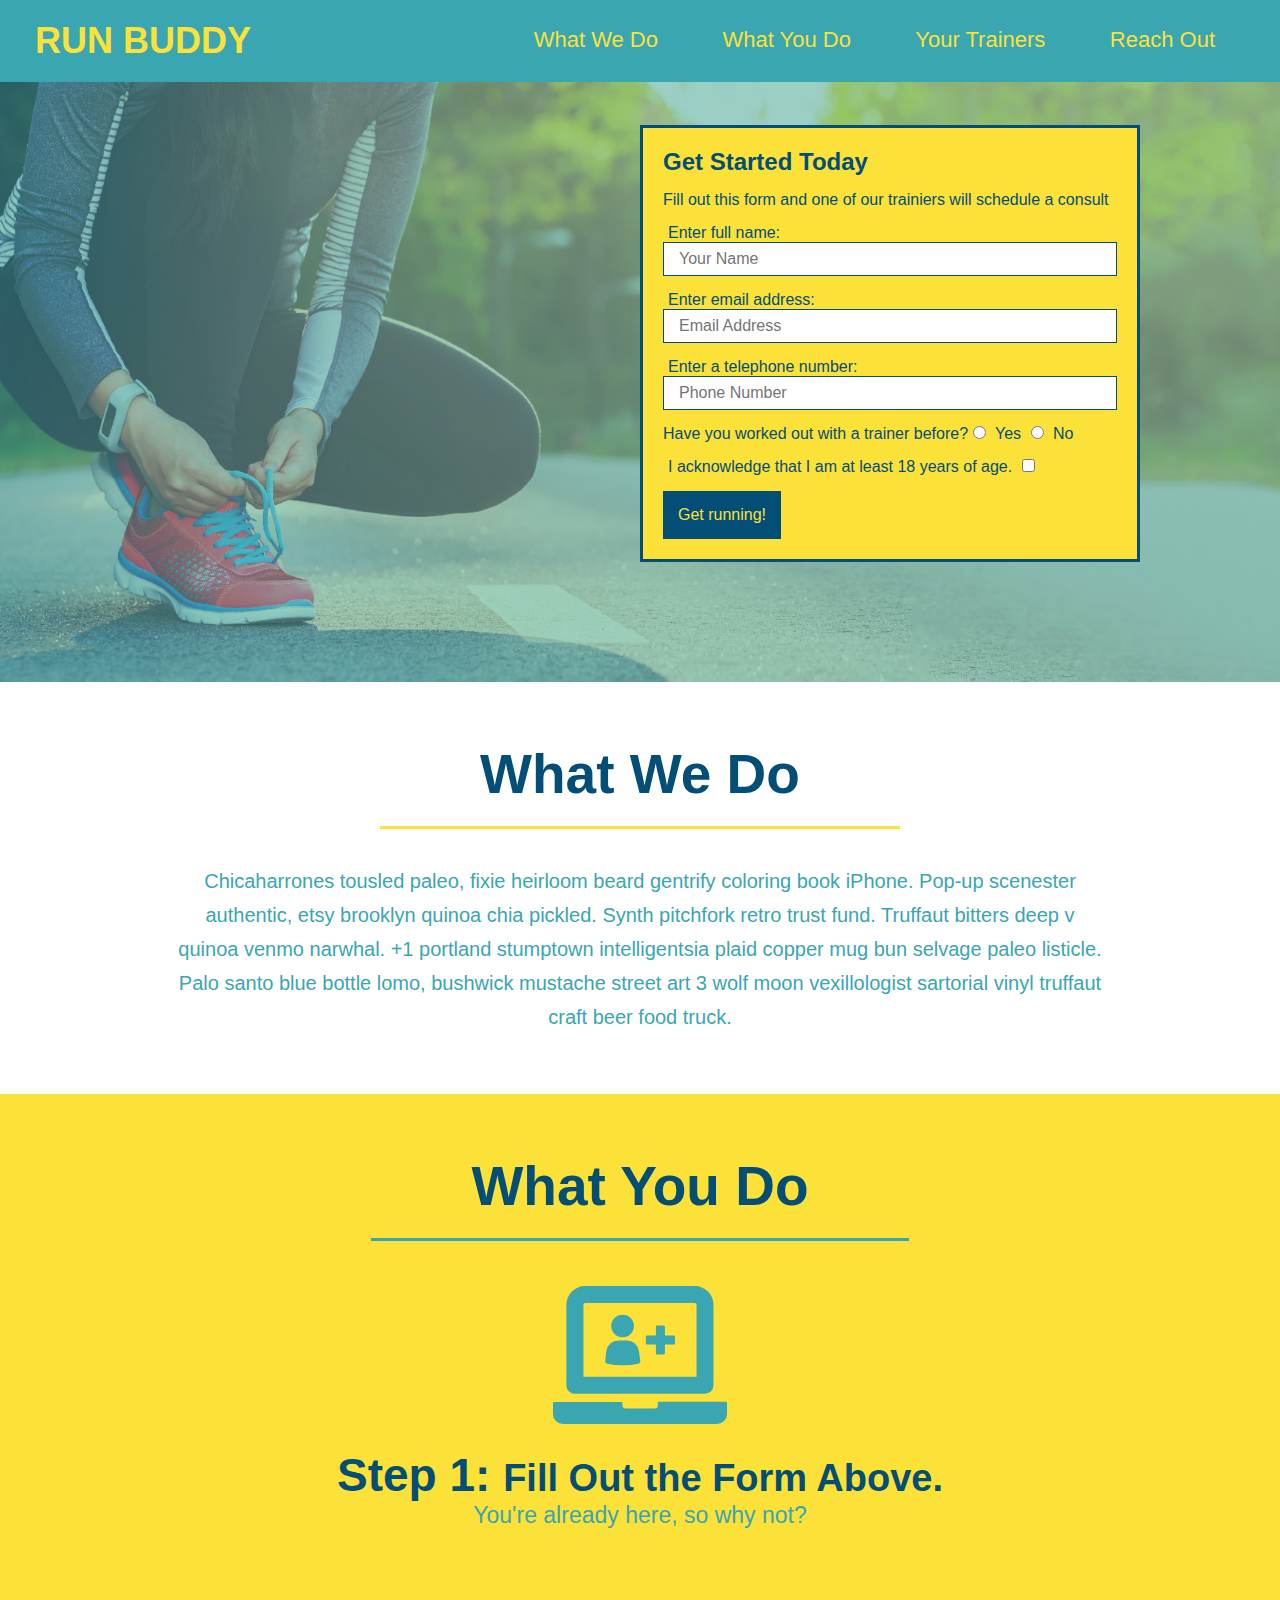
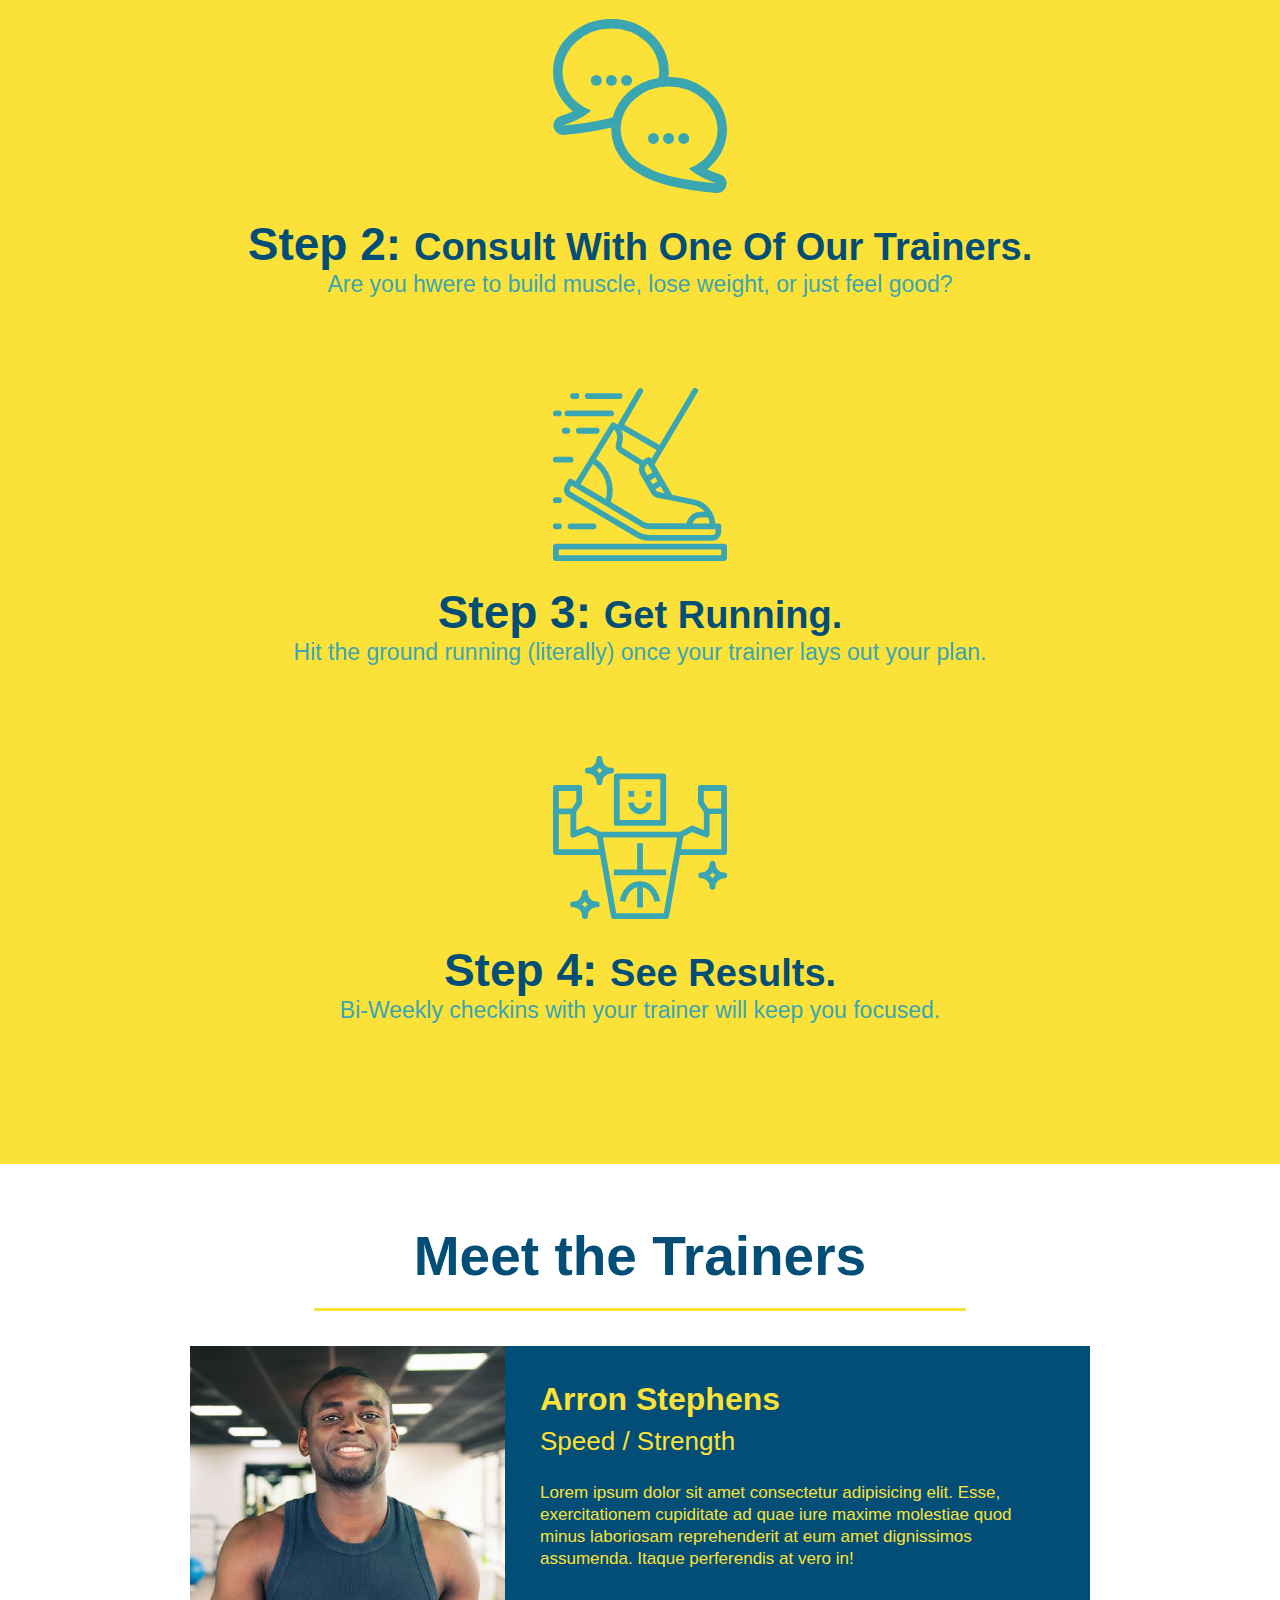
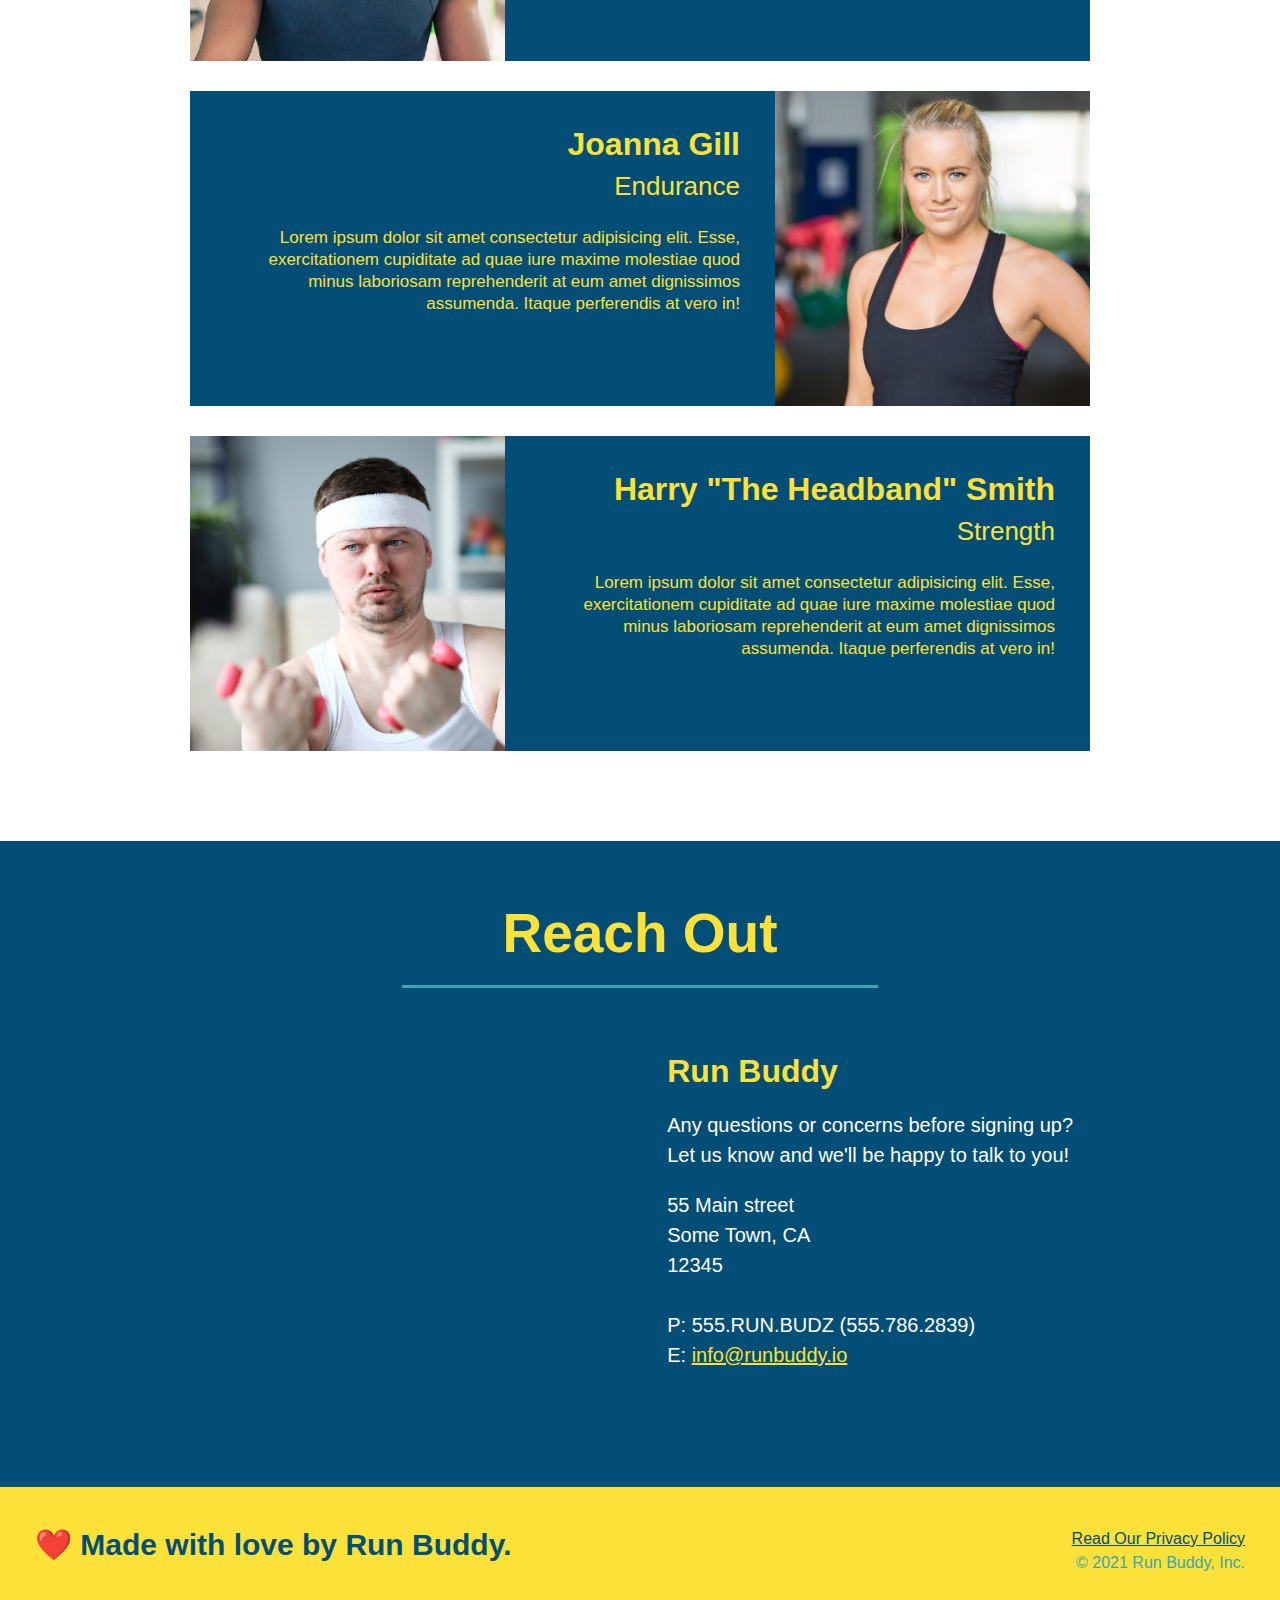
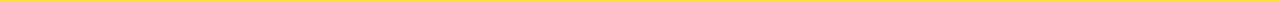
<file: index.html>
<!DOCTYPE html>
<html lang="en">
    <head>
        <meta charset="UTF-8" />
        <link rel="stylesheet" href="./assets/css/style.css" />
        <title>Run Buddy</title>
    </head>

    <body>
        <!-- Header: Navigation --> 
        <header>
            <h1>
                <a href="/">RUN BUDDY</a>
            </h1>

            <nav>
                <!-- Unordered list element -->
                <ul>
                    <!--List item element -->
                    <li>
                        <!-- Anchor element -->
                        <a href="#what-we-do">What We Do</a>
                    </li>
                    <li>
                        <a href="#what-you-do">What You Do</a>
                    </li>
                    <li>
                        <a href="#your-trainers">Your Trainers</a>
                    </li>
                    <li>
                        <a href="#reach-out">Reach Out</a>
                    </li>
                </ul>
            </nav>
        </header>

        <!-- Section: Hero Banner and Form --> 
        <section class="hero">
            <div class="hero-form">
                <h3>Get Started Today</h3>
                <p>Fill out this form and one of our trainiers will schedule a consult</p>
                
                <!-- Add form element -->
                <form>
                    <label for="name">Enter full name:</label>
                    <input class="form-input" type="text" placeholder="Your Name" name="name" id="name" />

                    <label for="email">Enter email address:</label>
                    <input class="form-input" type="email" placeholder="Email Address" name="email" id="email" />

                    <label for="phone">Enter a telephone number:</label>
                    <input class="form-input" type="tel" placeholder="Phone Number" name="phone" id="phone" />

                    <p>
                        Have you worked out with a trainer before?
                        <input type="radio" name="trainer-confirm" id="trainer-yes" />
                        <label for="trainer-yes">Yes</label>
                        <input type="radio" name="trainer-confirm" id="trianer-no" />
                        <label for="trainer-no">No</label>
                    </p>
                    <p>
                        <label for="checkbox">I acknowledge that I am at least 18 years of age.</label>
                        <input type="checkbox" name="age-confirm" id="checkbox" />
                    </p>

                    <button type="submit">
                        Get running!
                    </button>
                </form>
            </div>
        </section>

        <!-- Section: What We Do --> 
        <section id="what-we-do" class="intro">
            <h2 class="section-title primary-border">What We Do</h2>
            <p>
                Chicaharrones tousled paleo, fixie heirloom beard gentrify coloring book iPhone.  Pop-up scenester authentic,
                etsy brooklyn quinoa chia pickled.  Synth pitchfork retro trust fund.  Truffaut bitters deep v quinoa venmo narwhal.
                +1 portland stumptown intelligentsia plaid copper mug bun selvage paleo listicle.  Palo santo blue bottle lomo, 
                bushwick mustache street art 3 wolf moon vexillologist sartorial vinyl truffaut craft beer food truck.
            </p>
        </section>

        <!-- Section: What You Do --> 
        <section id="what-you-do" class="steps">
            <h2 class="section-title secondary-border">What You Do</h2>
            
            <div>
                <img src="./assets/images/step-1.svg" alt="" />
                <h3>Step 1: <span>Fill Out the Form Above.</span></h3>
                <p>You're already here, so why not?</p>
            </div>
            
            <div>
                <img src="./assets/images/step-2.svg" alt="" />
                <h3>Step 2: <span>Consult With One Of Our Trainers.</span></h3>
                <p>Are you hwere to build muscle, lose weight, or just feel good?</p>
            </div>

            <div>
                <img src="./assets/images/step-3.svg" alt="" />
                <h3>Step 3: <span>Get Running.</span></h3>
                <p>Hit the ground running (literally) once your trainer lays out your plan.</p>
            </div>

            <div>
                <img src="./assets/images/step-4.svg" alt="" />
                <h3>Step 4: <span>See Results.</span></h3>
                <p>Bi-Weekly checkins with your trainer will keep you focused.</p>
            </div>
        </section>

        <!-- Section: Meet the Trainers --> 
        <section  id="your-trainers" class="trainers">
            <h2 class="section-title primary-border">Meet the Trainers</h2>
            
            <article class="trainer">
                <img src="./assets/images/trainer-1.jpg" alt="Arron Stephens in his workout clothes, ready to pump iron"/>
                <div class="trainer-bio text-left">
                    <h3>Arron Stephens</h3>
                    <h4>Speed / Strength</h4>
                    <p>
                        Lorem ipsum dolor sit amet consectetur adipisicing elit. Esse, exercitationem cupiditate ad quae iure maxime molestiae quod minus laboriosam reprehenderit at eum amet dignissimos assumenda. Itaque perferendis at vero in!
                    </p>
                </div>
            </article>

            <article class="trainer">
                <div class="trainer-bio text-right">
                    <h3>Joanna Gill</h3>
                    <h4>Endurance</h4>
                    <p>
                        Lorem ipsum dolor sit amet consectetur adipisicing elit. Esse, exercitationem cupiditate ad quae iure maxime molestiae quod minus laboriosam reprehenderit at eum amet dignissimos assumenda. Itaque perferendis at vero in!
                    </p>
                </div>
                <img src="./assets/images/trainer-2.jpg" alt="Joanna Gill cooling off after a workout"/>
            </article>

            <article class="trainer">
                <img src="./assets/images/trainer-3.jpg" alt="Harry Smith wearing a headband and lifiting comically small pink weights"/>
                <div class="trainer-bio text-right">
                    <h3>Harry "The Headband" Smith</h3>
                    <h4>Strength</h4>
                    <p>
                        Lorem ipsum dolor sit amet consectetur adipisicing elit. Esse, exercitationem cupiditate ad quae iure maxime molestiae quod minus laboriosam reprehenderit at eum amet dignissimos assumenda. Itaque perferendis at vero in!
                    </p>
                </div>
            </article>
        </section>

        <!-- Section: Reach Out --> 
        <section id="reach-out" class="contact">
            <h2 class="section-title secondary-border">Reach Out</h2>
            <div class="contact-info">
                <iframe src="https://www.google.com/maps/embed?pb=!1m18!1m12!1m3!1d3101.435154449278!2d-94.71143218376041!3d38.98256387955758!2m3!1f0!2f0!3f0!3m2!1i1024!2i768!4f13.1!3m3!1m2!1s0x87c0eca236ff8d9f%3A0x8e0e07b1bd43e8f3!2s8050%20Marshall%20Dr%2C%20Lenexa%2C%20KS%2066214!5e0!3m2!1sen!2sus!4v1623529097798!5m2!1sen!2sus" 
                width="400" 
                height="400" 
                style="border:0;" 
                allowfullscreen="" 
                loading="lazy">
                </iframe>

                <div>
                    <h3>Run Buddy</h3>
                    <p>Any questions or concerns before signing up?
                        <br/>
                        Let us know and we'll be happy to talk to you!
                    </p>
                    <address>
                        55 Main street <br/>
                        Some Town, CA<br/>
                        12345<br/>
                        <br/>
                        P: 555.RUN.BUDZ (555.786.2839)<br/>
                        E: <a href="mailto:info@runbuddy.io">info@runbuddy.io</a>
                    </address>
                </div>
            </div>
        </section>

        <!-- Footer --> 
        <footer>
            <h2>❤️ Made with love by Run Buddy.</h2>
            <div>
                <a href="./privacy-policy.html">Read Our Privacy Policy</a><br/>
                &copy; 2021 Run Buddy, Inc.
            </div>
        </footer>

    </body>

</html>
</file>
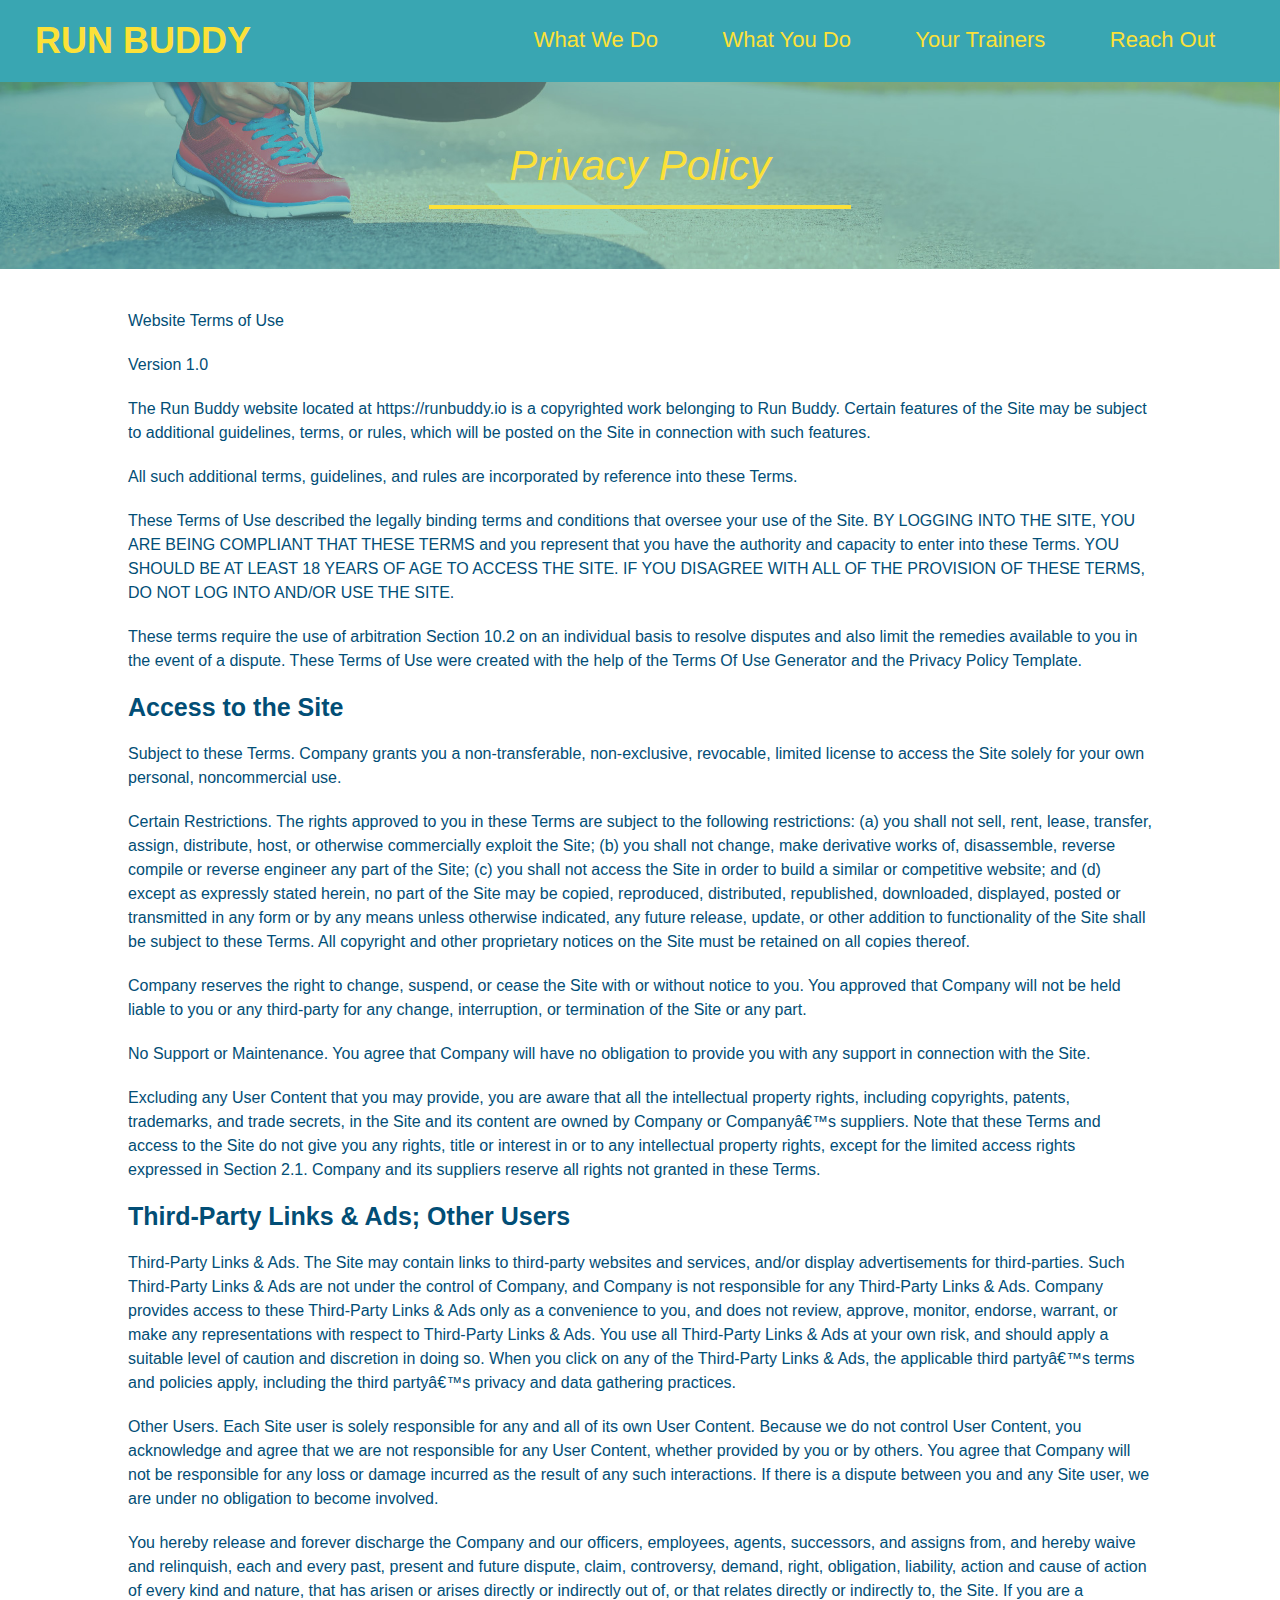
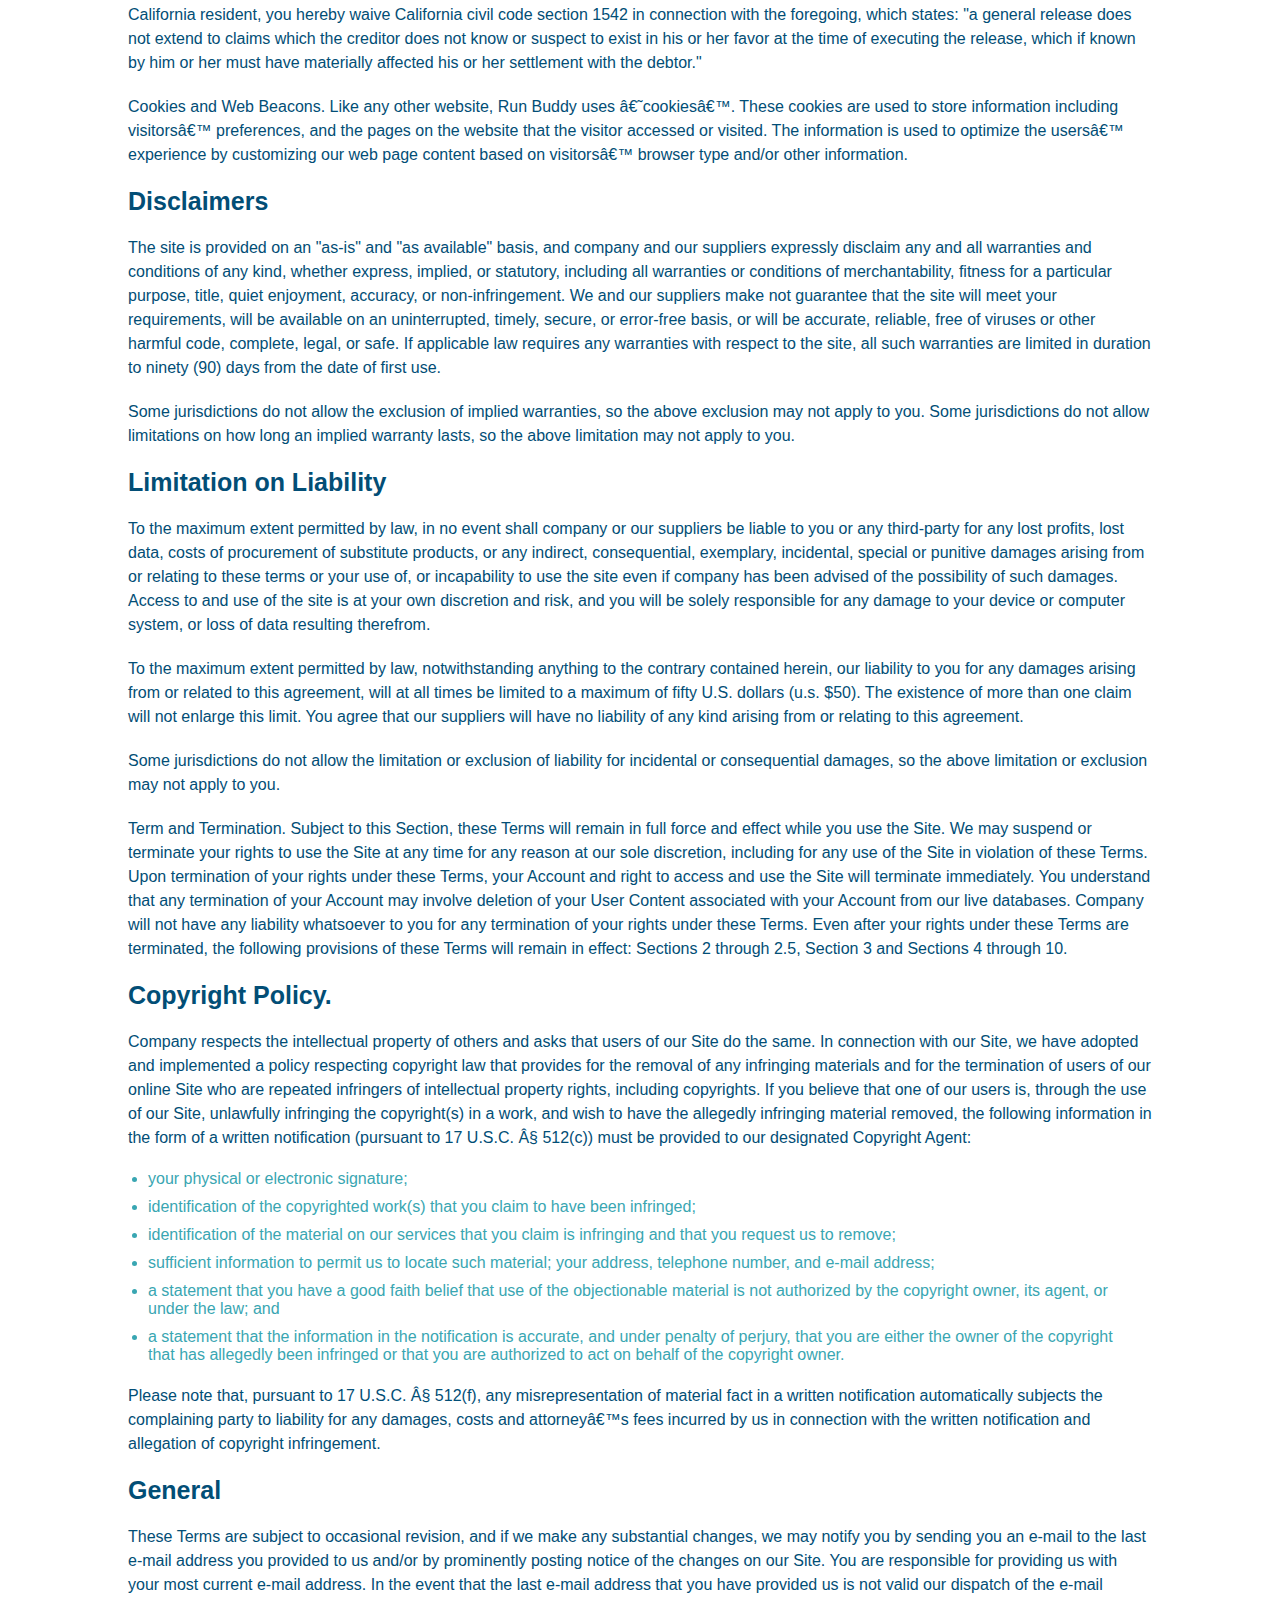
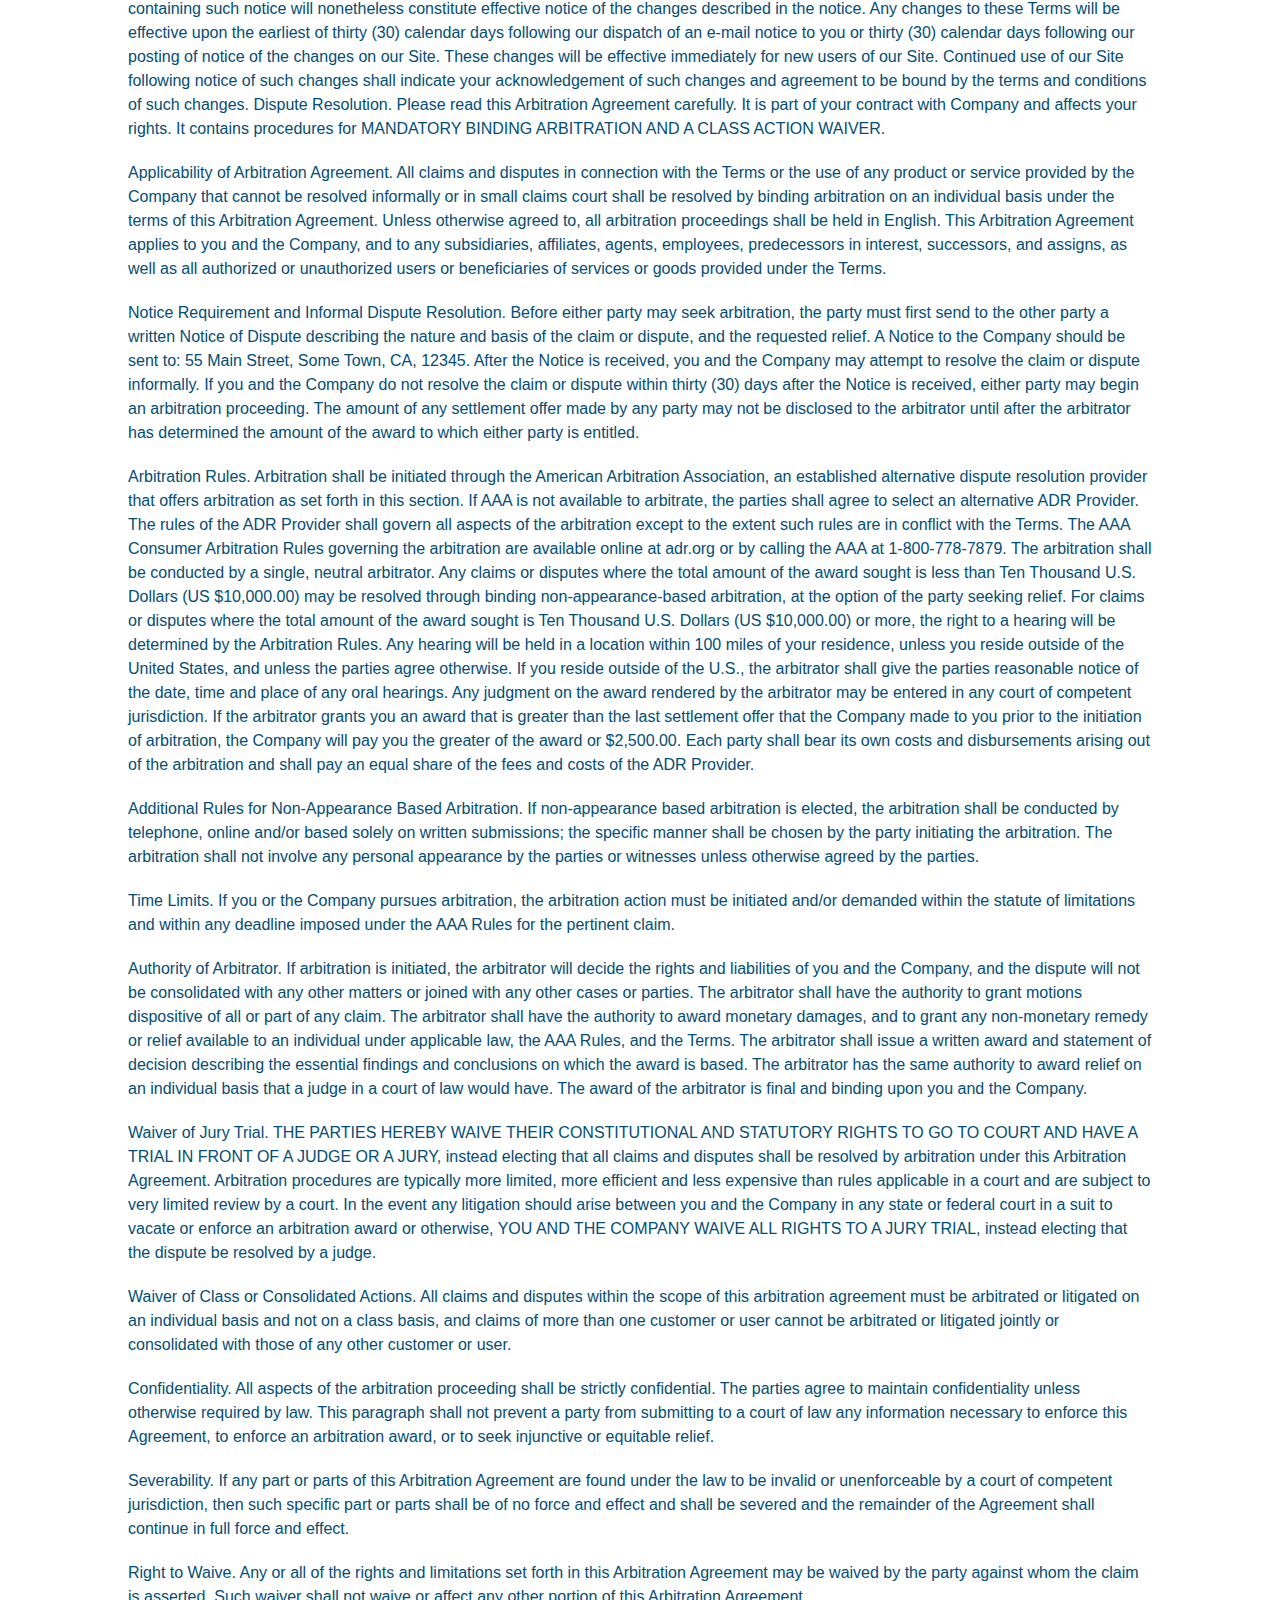
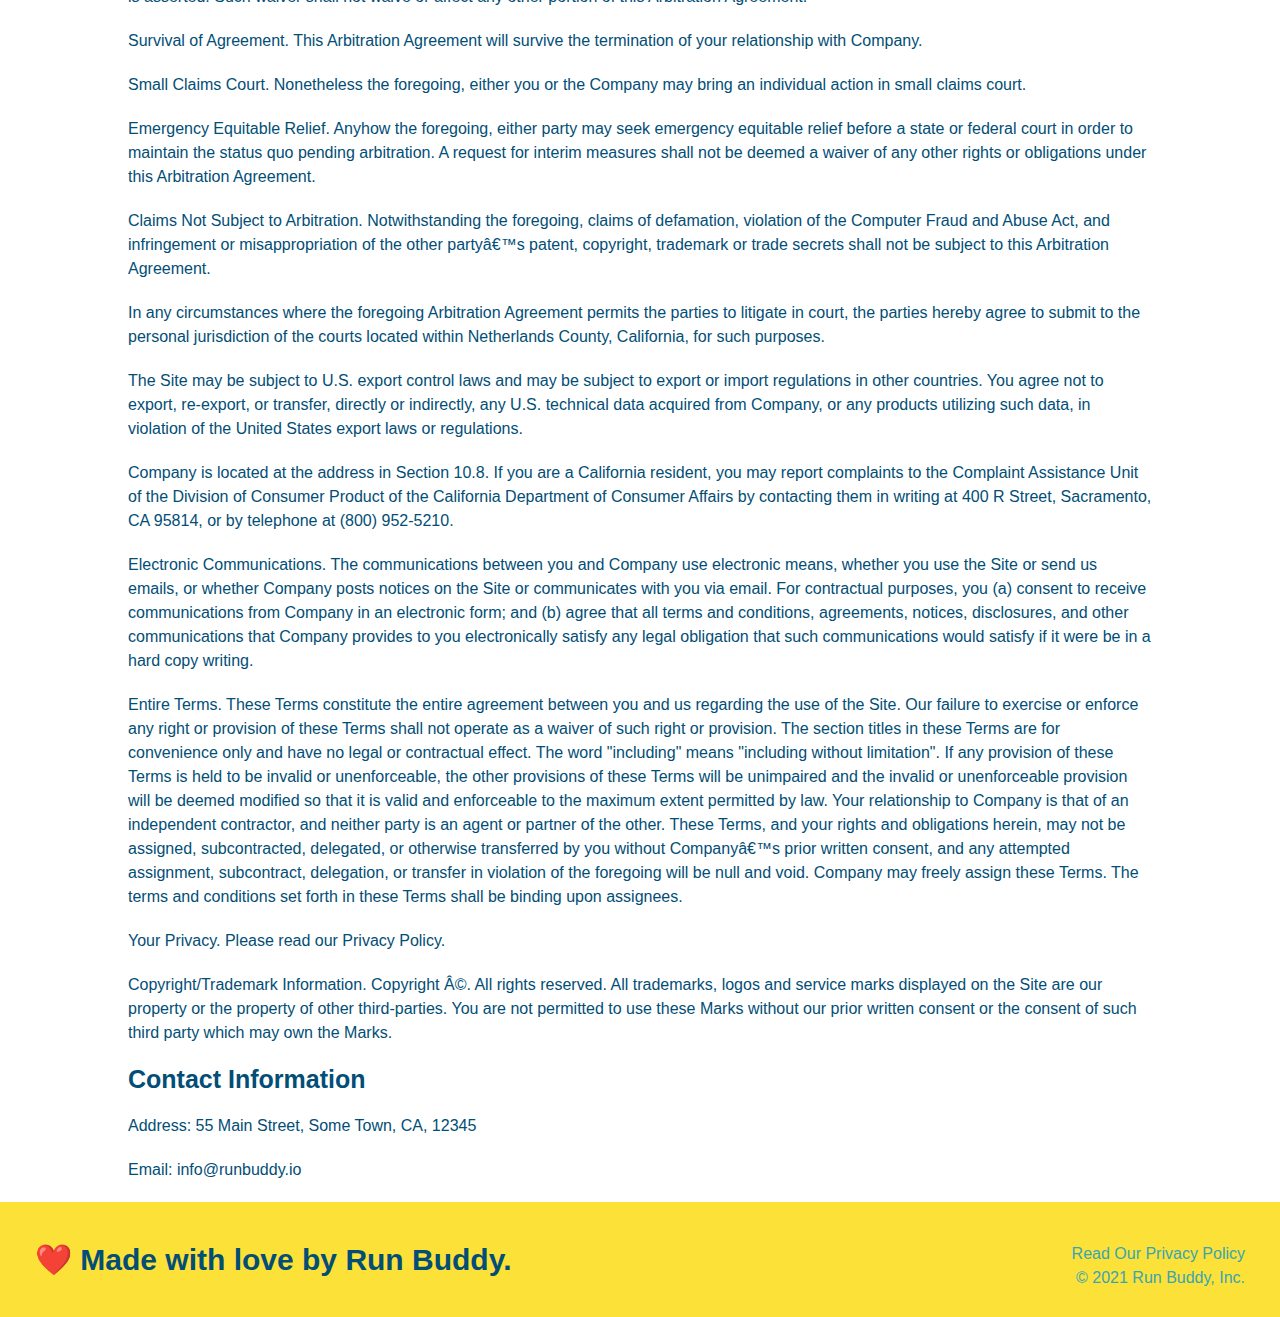
<file: privacy-policy.html>
<!DOCTYPE html>
<html lang="en">
    <head>
        <meta charset="UTF-8">
        <title>Privacy Policy - Run Buddy</title>
        <link rel="stylesheet" href="./assets/css/style.css" />
        <link rel="stylesheet" href="./assets/css/secondary-styles.css" />
    </head>

    <body>        
        <!-- Header: Navigation --> 
        <header>
            <h1>
                <a href="/">RUN BUDDY</a>
            </h1>

            <nav>
                <!-- Unordered list element -->
                <ul>
                    <!--List item element -->
                    <li>
                        <!-- Anchor element -->
                        <a href="./index.html#what-we-do">What We Do</a>
                    </li>
                    <li>
                        <a href="./index.html#what-you-do">What You Do</a>
                    </li>
                    <li>
                        <a href="./index.html#your-trainers">Your Trainers</a>
                    </li>
                    <li>
                        <a href="./index.html#reach-out">Reach Out</a>
                    </li>
                </ul>
            </nav>          
        </header>

        <!-- Section: Hero Banner -->
        <section class="hero">
            <h2 class="page-title">
                Privacy Policy
            </h2>
        </section>

        <article class="secondary-content">

            <p>
                Website Terms of Use
              </p>
        
              <p>
                Version 1.0
              </p>
        
              <p>
                The Run Buddy website located at https://runbuddy.io is a copyrighted work belonging to Run Buddy. Certain
                features of the Site may be subject to additional guidelines, terms, or rules, which will be posted on the Site
                in connection with such features.
              </p>
        
              <p>
                All such additional terms, guidelines, and rules are incorporated by reference into these Terms.
              </p>
        
              <p>
                These Terms of Use described the legally binding terms and conditions that oversee your use of the Site. BY
                LOGGING INTO THE SITE, YOU ARE BEING COMPLIANT THAT THESE TERMS and you represent that you have the authority
                and capacity to enter into these Terms. YOU SHOULD BE AT LEAST 18 YEARS OF AGE TO ACCESS THE SITE. IF YOU
                DISAGREE WITH ALL OF THE PROVISION OF THESE TERMS, DO NOT LOG INTO AND/OR USE THE SITE.
              </p>
        
              <p>
                These terms require the use of arbitration Section 10.2 on an individual basis to resolve disputes and also
                limit the remedies available to you in the event of a dispute. These Terms of Use were created with the help of
                the Terms Of Use Generator and the Privacy Policy Template.
              </p>
        
              <h3>
                Access to the Site
              </h3>
        
              <p>
                Subject to these Terms. Company grants you a non-transferable, non-exclusive, revocable, limited license to
                access the Site solely for your own personal, noncommercial use.
              </p>
        
              <p>
                Certain Restrictions. The rights approved to you in these Terms are subject to the following restrictions: (a)
                you shall not sell, rent, lease, transfer, assign, distribute, host, or otherwise commercially exploit the Site;
                (b) you shall not change, make derivative works of, disassemble, reverse compile or reverse engineer any part of
                the Site; (c) you shall not access the Site in order to build a similar or competitive website; and (d) except
                as expressly stated herein, no part of the Site may be copied, reproduced, distributed, republished, downloaded,
                displayed, posted or transmitted in any form or by any means unless otherwise indicated, any future release,
                update, or other addition to functionality of the Site shall be subject to these Terms. All copyright and other
                proprietary notices on the Site must be retained on all copies thereof.
              </p>
        
              <p>
                Company reserves the right to change, suspend, or cease the Site with or without notice to you. You approved
                that Company will not be held liable to you or any third-party for any change, interruption, or termination of
                the Site or any part.
              </p>
        
              <p>
                No Support or Maintenance. You agree that Company will have no obligation to provide you with any support in
                connection with the Site.
              </p>
        
              <p>
                Excluding any User Content that you may provide, you are aware that all the intellectual property rights,
                including copyrights, patents, trademarks, and trade secrets, in the Site and its content are owned by Company
                or Companyâ€™s suppliers. Note that these Terms and access to the Site do not give you any rights, title or
                interest in or to any intellectual property rights, except for the limited access rights expressed in Section
                2.1. Company and its suppliers reserve all rights not granted in these Terms.
              </p>
        
              <h3>
                Third-Party Links & Ads; Other Users
              </h3>
        
              <p>
                Third-Party Links & Ads. The Site may contain links to third-party websites and services, and/or display
                advertisements for third-parties. Such Third-Party Links & Ads are not under the control of Company, and Company
                is not responsible for any Third-Party Links & Ads. Company provides access to these Third-Party Links & Ads
                only as a convenience to you, and does not review, approve, monitor, endorse, warrant, or make any
                representations with respect to Third-Party Links & Ads. You use all Third-Party Links & Ads at your own risk,
                and should apply a suitable level of caution and discretion in doing so. When you click on any of the
                Third-Party Links & Ads, the applicable third partyâ€™s terms and policies apply, including the third partyâ€™s
                privacy and data gathering practices.
              </p>
        
              <p>
                Other Users. Each Site user is solely responsible for any and all of its own User Content. Because we do not
                control User Content, you acknowledge and agree that we are not responsible for any User Content, whether
                provided by you or by others. You agree that Company will not be responsible for any loss or damage incurred as
                the result of any such interactions. If there is a dispute between you and any Site user, we are under no
                obligation to become involved.
              </p>
        
              <p>
                You hereby release and forever discharge the Company and our officers, employees, agents, successors, and
                assigns from, and hereby waive and relinquish, each and every past, present and future dispute, claim,
                controversy, demand, right, obligation, liability, action and cause of action of every kind and nature, that has
                arisen or arises directly or indirectly out of, or that relates directly or indirectly to, the Site. If you are
                a California resident, you hereby waive California civil code section 1542 in connection with the foregoing,
                which states: "a general release does not extend to claims which the creditor does not know or suspect to exist
                in his or her favor at the time of executing the release, which if known by him or her must have materially
                affected his or her settlement with the debtor."
              </p>
        
              <p>
                Cookies and Web Beacons. Like any other website, Run Buddy uses â€˜cookiesâ€™. These cookies are used to store
                information including visitorsâ€™ preferences, and the pages on the website that the visitor accessed or visited.
                The information is used to optimize the usersâ€™ experience by customizing our web page content based on visitorsâ€™
                browser type and/or other information.
              </p>
        
              <h3>
                Disclaimers
              </h3>
        
              <p>
                The site is provided on an "as-is" and "as available" basis, and company and our suppliers expressly disclaim
                any and all warranties and conditions of any kind, whether express, implied, or statutory, including all
                warranties or conditions of merchantability, fitness for a particular purpose, title, quiet enjoyment, accuracy,
                or non-infringement. We and our suppliers make not guarantee that the site will meet your requirements, will be
                available on an uninterrupted, timely, secure, or error-free basis, or will be accurate, reliable, free of
                viruses or other harmful code, complete, legal, or safe. If applicable law requires any warranties with respect
                to the site, all such warranties are limited in duration to ninety (90) days from the date of first use.
              </p>
        
              <p>
                Some jurisdictions do not allow the exclusion of implied warranties, so the above exclusion may not apply to
                you. Some jurisdictions do not allow limitations on how long an implied warranty lasts, so the above limitation
                may not apply to you.
              </p>
        
              <h3>
                Limitation on Liability
              </h3>
        
              <p>
                To the maximum extent permitted by law, in no event shall company or our suppliers be liable to you or any
                third-party for any lost profits, lost data, costs of procurement of substitute products, or any indirect,
                consequential, exemplary, incidental, special or punitive damages arising from or relating to these terms or
                your use of, or incapability to use the site even if company has been advised of the possibility of such
                damages. Access to and use of the site is at your own discretion and risk, and you will be solely responsible
                for any damage to your device or computer system, or loss of data resulting therefrom.
              </p>
        
              <p>
                To the maximum extent permitted by law, notwithstanding anything to the contrary contained herein, our liability
                to you for any damages arising from or related to this agreement, will at all times be limited to a maximum of
                fifty U.S. dollars (u.s. $50). The existence of more than one claim will not enlarge this limit. You agree that
                our suppliers will have no liability of any kind arising from or relating to this agreement.
              </p>
        
              <p>
                Some jurisdictions do not allow the limitation or exclusion of liability for incidental or consequential
                damages, so the above limitation or exclusion may not apply to you.
              </p>
        
              <p>
                Term and Termination. Subject to this Section, these Terms will remain in full force and effect while you use
                the Site. We may suspend or terminate your rights to use the Site at any time for any reason at our sole
                discretion, including for any use of the Site in violation of these Terms. Upon termination of your rights under
                these Terms, your Account and right to access and use the Site will terminate immediately. You understand that
                any termination of your Account may involve deletion of your User Content associated with your Account from our
                live databases. Company will not have any liability whatsoever to you for any termination of your rights under
                these Terms. Even after your rights under these Terms are terminated, the following provisions of these Terms
                will remain in effect: Sections 2 through 2.5, Section 3 and Sections 4 through 10.
              </p>
        
              <h3>
                Copyright Policy.
              </h3>
        
              <p>
                Company respects the intellectual property of others and asks that users of our Site do the same. In connection
                with our Site, we have adopted and implemented a policy respecting copyright law that provides for the removal
                of any infringing materials and for the termination of users of our online Site who are repeated infringers of
                intellectual property rights, including copyrights. If you believe that one of our users is, through the use of
                our Site, unlawfully infringing the copyright(s) in a work, and wish to have the allegedly infringing material
                removed, the following information in the form of a written notification (pursuant to 17 U.S.C. Â§ 512(c)) must
                be provided to our designated Copyright Agent:
              </p>
        
              <ul>
                <li>
                  your physical or electronic signature;
                </li>
                <li>
                  identification of the copyrighted work(s) that you claim to have been infringed;
                </li>
                <li>
                  identification of the material on our services that you claim is infringing and that you request us to remove;
                </li>
                <li>
                  sufficient information to permit us to locate such material; your address, telephone number, and e-mail
                  address;
                </li>
                <li>
                  a statement that you have a good faith belief that use of the objectionable material is not authorized by the
                  copyright owner, its agent, or under the law; and
                </li>
                <li>
                  a statement that the information in the notification is accurate, and under penalty of perjury, that you are
                  either the owner of the copyright that has allegedly been infringed or that you are authorized to act on
                  behalf of the copyright owner.
                </li>
              </ul>
        
              <p>
                Please note that, pursuant to 17 U.S.C. Â§ 512(f), any misrepresentation of material fact in a written
                notification automatically subjects the complaining party to liability for any damages, costs and attorneyâ€™s
                fees incurred by us in connection with the written notification and allegation of copyright infringement.
              </p>
        
              <h3>
                General
              </h3>
        
              <p>
                These Terms are subject to occasional revision, and if we make any substantial changes, we may notify you by
                sending you an e-mail to the last e-mail address you provided to us and/or by prominently posting notice of the
                changes on our Site. You are responsible for providing us with your most current e-mail address. In the event
                that the last e-mail address that you have provided us is not valid our dispatch of the e-mail containing such
                notice will nonetheless constitute effective notice of the changes described in the notice. Any changes to these
                Terms will be effective upon the earliest of thirty (30) calendar days following our dispatch of an e-mail
                notice to you or thirty (30) calendar days following our posting of notice of the changes on our Site. These
                changes will be effective immediately for new users of our Site. Continued use of our Site following notice of
                such changes shall indicate your acknowledgement of such changes and agreement to be bound by the terms and
                conditions of such changes. Dispute Resolution. Please read this Arbitration Agreement carefully. It is part of
                your contract with Company and affects your rights. It contains procedures for MANDATORY BINDING ARBITRATION AND
                A CLASS ACTION WAIVER.
              </p>
        
              <p>
                Applicability of Arbitration Agreement. All claims and disputes in connection with the Terms or the use of any
                product or service provided by the Company that cannot be resolved informally or in small claims court shall be
                resolved by binding arbitration on an individual basis under the terms of this Arbitration Agreement. Unless
                otherwise agreed to, all arbitration proceedings shall be held in English. This Arbitration Agreement applies to
                you and the Company, and to any subsidiaries, affiliates, agents, employees, predecessors in interest,
                successors, and assigns, as well as all authorized or unauthorized users or beneficiaries of services or goods
                provided under the Terms.
              </p>
        
              <p>
                Notice Requirement and Informal Dispute Resolution. Before either party may seek arbitration, the party must
                first send to the other party a written Notice of Dispute describing the nature and basis of the claim or
                dispute, and the requested relief. A Notice to the Company should be sent to: 55 Main Street, Some Town, CA,
                12345. After the Notice is received, you and the Company may attempt to resolve the claim or dispute informally.
                If you and the Company do not resolve the claim or dispute within thirty (30) days after the Notice is received,
                either party may begin an arbitration proceeding. The amount of any settlement offer made by any party may not
                be disclosed to the arbitrator until after the arbitrator has determined the amount of the award to which either
                party is entitled.
              </p>
        
              <p>
                Arbitration Rules. Arbitration shall be initiated through the American Arbitration Association, an established
                alternative dispute resolution provider that offers arbitration as set forth in this section. If AAA is not
                available to arbitrate, the parties shall agree to select an alternative ADR Provider. The rules of the ADR
                Provider shall govern all aspects of the arbitration except to the extent such rules are in conflict with the
                Terms. The AAA Consumer Arbitration Rules governing the arbitration are available online at adr.org or by
                calling the AAA at 1-800-778-7879. The arbitration shall be conducted by a single, neutral arbitrator. Any
                claims or disputes where the total amount of the award sought is less than Ten Thousand U.S. Dollars (US
                $10,000.00) may be resolved through binding non-appearance-based arbitration, at the option of the party seeking
                relief. For claims or disputes where the total amount of the award sought is Ten Thousand U.S. Dollars (US
                $10,000.00) or more, the right to a hearing will be determined by the Arbitration Rules. Any hearing will be
                held in a location within 100 miles of your residence, unless you reside outside of the United States, and
                unless the parties agree otherwise. If you reside outside of the U.S., the arbitrator shall give the parties
                reasonable notice of the date, time and place of any oral hearings. Any judgment on the award rendered by the
                arbitrator may be entered in any court of competent jurisdiction. If the arbitrator grants you an award that is
                greater than the last settlement offer that the Company made to you prior to the initiation of arbitration, the
                Company will pay you the greater of the award or $2,500.00. Each party shall bear its own costs and
                disbursements arising out of the arbitration and shall pay an equal share of the fees and costs of the ADR
                Provider.
              </p>
        
              <p>
                Additional Rules for Non-Appearance Based Arbitration. If non-appearance based arbitration is elected, the
                arbitration shall be conducted by telephone, online and/or based solely on written submissions; the specific
                manner shall be chosen by the party initiating the arbitration. The arbitration shall not involve any personal
                appearance by the parties or witnesses unless otherwise agreed by the parties.
              </p>
        
              <p>
                Time Limits. If you or the Company pursues arbitration, the arbitration action must be initiated and/or demanded
                within the statute of limitations and within any deadline imposed under the AAA Rules for the pertinent claim.
              </p>
        
              <p>
                Authority of Arbitrator. If arbitration is initiated, the arbitrator will decide the rights and liabilities of
                you and the Company, and the dispute will not be consolidated with any other matters or joined with any other
                cases or parties. The arbitrator shall have the authority to grant motions dispositive of all or part of any
                claim. The arbitrator shall have the authority to award monetary damages, and to grant any non-monetary remedy
                or relief available to an individual under applicable law, the AAA Rules, and the Terms. The arbitrator shall
                issue a written award and statement of decision describing the essential findings and conclusions on which the
                award is based. The arbitrator has the same authority to award relief on an individual basis that a judge in a
                court of law would have. The award of the arbitrator is final and binding upon you and the Company.
              </p>
        
              <p>
                Waiver of Jury Trial. THE PARTIES HEREBY WAIVE THEIR CONSTITUTIONAL AND STATUTORY RIGHTS TO GO TO COURT AND HAVE
                A TRIAL IN FRONT OF A JUDGE OR A JURY, instead electing that all claims and disputes shall be resolved by
                arbitration under this Arbitration Agreement. Arbitration procedures are typically more limited, more efficient
                and less expensive than rules applicable in a court and are subject to very limited review by a court. In the
                event any litigation should arise between you and the Company in any state or federal court in a suit to vacate
                or enforce an arbitration award or otherwise, YOU AND THE COMPANY WAIVE ALL RIGHTS TO A JURY TRIAL, instead
                electing that the dispute be resolved by a judge.
              </p>
        
              <p>
                Waiver of Class or Consolidated Actions. All claims and disputes within the scope of this arbitration agreement
                must be arbitrated or litigated on an individual basis and not on a class basis, and claims of more than one
                customer or user cannot be arbitrated or litigated jointly or consolidated with those of any other customer or
                user.
              </p>
        
              <p>
                Confidentiality. All aspects of the arbitration proceeding shall be strictly confidential. The parties agree to
                maintain confidentiality unless otherwise required by law. This paragraph shall not prevent a party from
                submitting to a court of law any information necessary to enforce this Agreement, to enforce an arbitration
                award, or to seek injunctive or equitable relief.
              </p>
        
              <p>
                Severability. If any part or parts of this Arbitration Agreement are found under the law to be invalid or
                unenforceable by a court of competent jurisdiction, then such specific part or parts shall be of no force and
                effect and shall be severed and the remainder of the Agreement shall continue in full force and effect.
              </p>
        
              <p>
                Right to Waive. Any or all of the rights and limitations set forth in this Arbitration Agreement may be waived
                by the party against whom the claim is asserted. Such waiver shall not waive or affect any other portion of this
                Arbitration Agreement.
              </p>
        
              <p>
                Survival of Agreement. This Arbitration Agreement will survive the termination of your relationship with
                Company.
              </p>
        
              <p>
                Small Claims Court. Nonetheless the foregoing, either you or the Company may bring an individual action in small
                claims court.
              </p>
        
              <p>
                Emergency Equitable Relief. Anyhow the foregoing, either party may seek emergency equitable relief before a
                state or federal court in order to maintain the status quo pending arbitration. A request for interim measures
                shall not be deemed a waiver of any other rights or obligations under this Arbitration Agreement.
              </p>
        
              <p>
                Claims Not Subject to Arbitration. Notwithstanding the foregoing, claims of defamation, violation of the
                Computer Fraud and Abuse Act, and infringement or misappropriation of the other partyâ€™s patent, copyright,
                trademark or trade secrets shall not be subject to this Arbitration Agreement.
              </p>
        
              <p>
                In any circumstances where the foregoing Arbitration Agreement permits the parties to litigate in court, the
                parties hereby agree to submit to the personal jurisdiction of the courts located within Netherlands County,
                California, for such purposes.
              </p>
        
              <p>
                The Site may be subject to U.S. export control laws and may be subject to export or import regulations in other
                countries. You agree not to export, re-export, or transfer, directly or indirectly, any U.S. technical data
                acquired from Company, or any products utilizing such data, in violation of the United States export laws or
                regulations.
              </p>
        
              <p>
                Company is located at the address in Section 10.8. If you are a California resident, you may report complaints
                to the Complaint Assistance Unit of the Division of Consumer Product of the California Department of Consumer
                Affairs by contacting them in writing at 400 R Street, Sacramento, CA 95814, or by telephone at (800) 952-5210.
              </p>
        
              <p>
                Electronic Communications. The communications between you and Company use electronic means, whether you use the
                Site or send us emails, or whether Company posts notices on the Site or communicates with you via email. For
                contractual purposes, you (a) consent to receive communications from Company in an electronic form; and (b)
                agree that all terms and conditions, agreements, notices, disclosures, and other communications that Company
                provides to you electronically satisfy any legal obligation that such communications would satisfy if it were be
                in a hard copy writing.
              </p>
        
              <p>
                Entire Terms. These Terms constitute the entire agreement between you and us regarding the use of the Site. Our
                failure to exercise or enforce any right or provision of these Terms shall not operate as a waiver of such right
                or provision. The section titles in these Terms are for convenience only and have no legal or contractual
                effect. The word "including" means "including without limitation". If any provision of these Terms is held to be
                invalid or unenforceable, the other provisions of these Terms will be unimpaired and the invalid or
                unenforceable provision will be deemed modified so that it is valid and enforceable to the maximum extent
                permitted by law. Your relationship to Company is that of an independent contractor, and neither party is an
                agent or partner of the other. These Terms, and your rights and obligations herein, may not be assigned,
                subcontracted, delegated, or otherwise transferred by you without Companyâ€™s prior written consent, and any
                attempted assignment, subcontract, delegation, or transfer in violation of the foregoing will be null and void.
                Company may freely assign these Terms. The terms and conditions set forth in these Terms shall be binding upon
                assignees.
              </p>
        
              <p>
                Your Privacy. Please read our Privacy Policy.
              </p>
        
              <p>
                Copyright/Trademark Information. Copyright Â©. All rights reserved. All trademarks, logos and service marks
                displayed on the Site are our property or the property of other third-parties. You are not permitted to use
                these Marks without our prior written consent or the consent of such third party which may own the Marks.
              </p>
        
              <h3>
                Contact Information
              </h3>
        
              <p>
                Address: 55 Main Street, Some Town, CA, 12345
              </p>
        
              <p>
                Email: info@runbuddy.io
              </p>
        </article>


        <!-- Footer --> 
        <footer>
            <h2>❤️ Made with love by Run Buddy.</h2>
            <div>
                Read Our Privacy Policy<br/>
                &copy; 2021 Run Buddy, Inc.
            </div>
        </footer>        
    </body>   
</html>
</file>
<file: assets/css/style.css>
/* styles applied to the entire page */
* {
    margin: 0;
    padding: 0;
    box-sizing: border-box; /* ignore padding in the overall width */
}

/* styles applied to the entire body */
body {
    color: #39a6b2;
    font-family: Helvetica, Arial, sans-serif;
}

/* styles applied to the header */
header {
    padding: 20px 35px; /*apply 20px padding to the the top and bottom, then 35px to the left and right*/
    background-color: #39a6b2;
}

header h1 {
    font-weight: bold;
    font-size: 36px;
    color: #fce138;
    margin: 0;
    display: inline;
}

header a {
    text-decoration: none;
    color: #fce138;
}

header nav {
    float: right;
    margin: 7px 0;
}

header nav ul li {
    display: inline;
}

header nav ul li a {
    margin: 0 30px;
    font-weight: ligher;
    font-size: 22px;
}

/* styles applied to the footer */
footer {
    background: #fce138;
    width: 100%;
    padding: 40px 35px;
}

footer h2 {
    display: inline;
    color: #024e76;
    font-size: 30px;
    margin: 0px;
}

footer div {
    float: right;
    line-height: 1.5; /* line height of 1.5 times the font size */
    text-align: right;
}

footer a {
    color: #024e76;
}

/* styles applied to the sections */
section {
    padding: 60px;
}

/* homepage hero */
.hero {
    background-image: url("../images/hero-bg.jpeg");
    height: 600px;
    background-size: cover;
    background-position: center;
    position: relative;
}

.hero-form {
    background-color: #fce138;
    padding: 20px;
    width: 500px;
    color: #024e76;
    border: solid 3px #024e76;
    position: absolute;
    bottom: 120px;
    right: 140px;
}

.hero-form h3{
    font-size: 24px;
    margin: 0;
}

.hero-form p{
    margin: 15px 0 15px 0;
}

.form-input{
    border: 1px solid #024e76;
    display: block;
    padding: 7px 15px;
    font-size: 16px;
    color: #024e76;
    width: 100%;
    margin-bottom: 15px;
}

.hero-form label{
    margin: 0 5px;
}

.hero-form button{
    color: #fce138;
    font-size: 16px;
    background-color: #024e76;
    padding: 15px;
    border: none;
}

/* Section: What We Do styling */
.intro {
    text-align: center;
}

.section-title{
    font-size: 55px;
    color: #024e76;
    margin-bottom: 35px;
    padding: 0 100px 20px 100px;
    border-bottom: 3px solid;
    display: inline-block;
}

.primary-border {
    border-color: #fce138;
}

.secondary-border {
    border-color: #39a6b2;
}

.intro p {
    line-height: 1.7;
    color: #39a6b2;
    width: 80%;
    font-size: 20px;
    margin: 0 auto; /* horizontally center the paragraph text within the 80% width area, auto - calculate the margins for us*/
}

/* Section: What You Do styling */
.steps {
    text-align: center;
    background: #fce138;
}

.steps div {
    margin-bottom: 80px;
}

.steps img {
    width: 15%;
    margin: 10px 0;
}

.steps h3 {
    color: #024e76;
    font-size: 46px;
    margin-top: 10px;
}

.steps span{
    font-size: 38px;
}

.steps p {
    color: #39a6b2;
    font-size: 23px;
}

/* Section: Meet the Trainers styling */
.trainers {
    text-align: center;
}

.trainer { /* article element styling */
    width: 900px;
    margin: 0 auto 30px auto;
    background: #024e76;
    color: #fce138;
    overflow: auto;
}

.trainer img {
    width: 35%;
    float: left;
}

.trainer-bio {
    padding: 35px;
    float: left;
    width: 65%;
}

.text-left {
    text-align: left;
}

.text-right {
    text-align: right;
}

.trainer-bio h3 {
    font-size: 32px;
    margin-bottom: 8px;
}

.trainer-bio h4 {
    font-weight: lighter;
    font-size: 26px;
    margin-bottom: 25px;
}

.trainer-bio p {
    font-size: 17px;
    line-height: 1.3;
}

/* Section: Reach Out styling */
.contact {
    text-align: center;
    background: #024e76;
}

.contact h2 {
    color:#fce138;
}

.contact-info iframe {
    width: 400px;
    height: 400px;
}

.contact-info div {
    width: 410px;
    display: inline-block;
    vertical-align: top;
    text-align: left;
    margin: 30px 0 0 60px;
    color: white;
}

.contact-info h3 {
    color:#fce138;
    font-size: 32px;
}

.contact-info p, .contact-info address{
    margin: 20px 0;
    line-height: 1.5;
    font-size: 20px;
    font-style: normal;
}

.contact-info a {
    color:#fce138;
}
</file>
<file: assets/css/secondary-styles.css>
/* secondary hero */
.hero {
    background-position: bottom;
    height: auto;
    text-align: center;
    margin-bottom: 40px;
}

.page-title {
    color:#fce138;
}

.hero h2 {
    display: inline-block;
    border-bottom: 4px solid #fce138;
    padding: 0 80px 15px 80px;
    font-weight: normal;
    font-size: 42px;
    font-style: italic;
}

.secondary-content {
    width: 80%;
    margin: 0 auto;
    color: #024e76;
}

.secondary-content h3, p {
    font-size: 25px;
    margin: 20px 0;
}

.secondary-content p {
    font-size: 16px;
    line-height: 1.5;
}

.secondary-content ul {
    margin: 15px 20px;
}

.secondary-content li {
    color: #39a6b2;
    margin: 10px 0;
}
</file>
